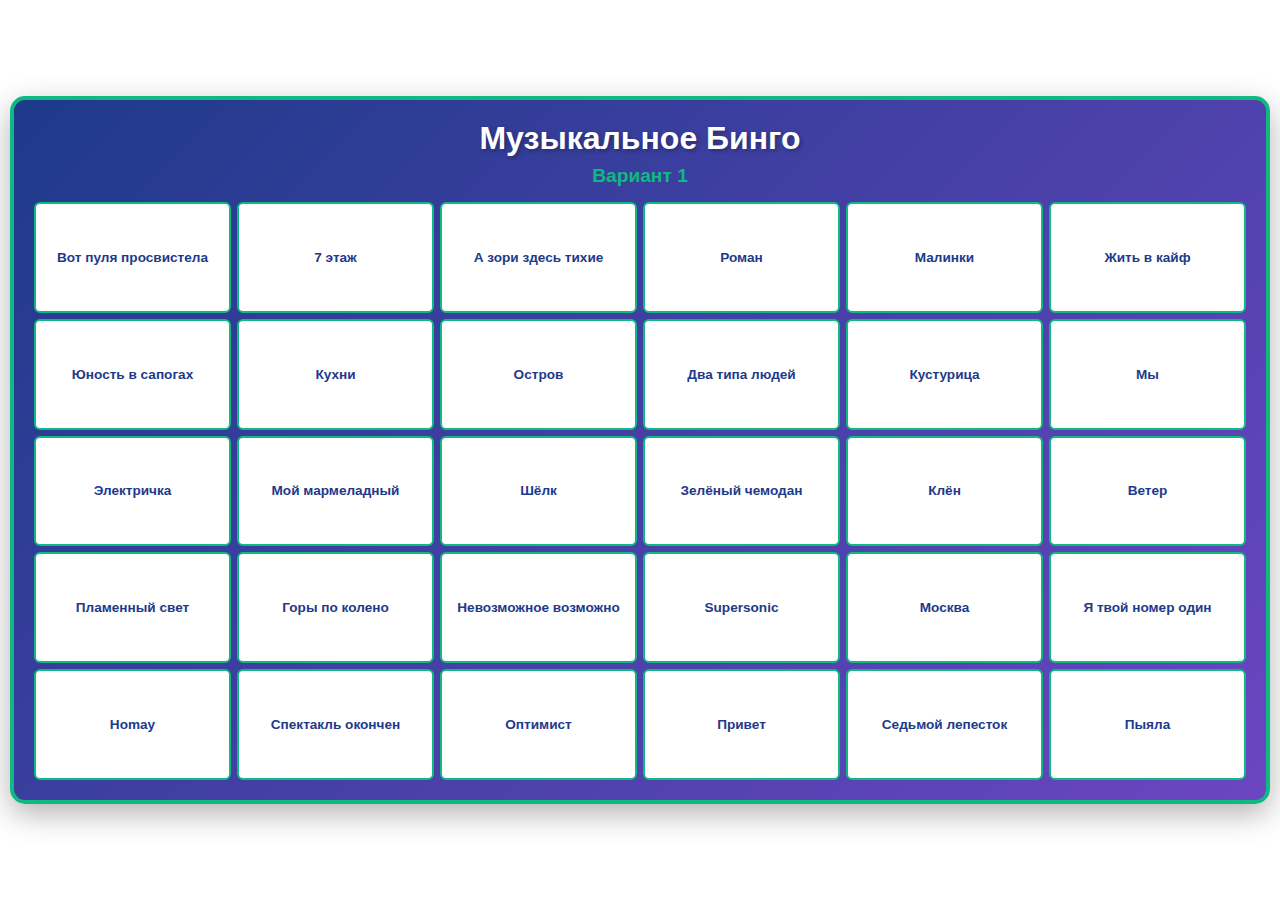
<file: bingo-sheets.html>
<!DOCTYPE html>
<html lang="ru">
<head>
    <meta charset="UTF-8">
    <meta name="viewport" content="width=device-width, initial-scale=1.0">
    <title>Бинго-листы - Музыкальное Бинго</title>
    <link rel="stylesheet" href="styles.css">
    <script src="videolist.js"></script>
    <style>
        @page {
            size: A4 landscape;
            margin: 30;
        }
        
        body {
            background: white;
            padding: 0;
            margin: 0;
            overflow: hidden;
            height: 100vh;
            width: 100vw;
        }
        
        .bingo-sheets-container {
            display: flex;
            flex-direction: column;
            gap: 0;
            padding: 10px;
            height: 100vh;
            width: 100vw;
            box-sizing: border-box;
            justify-content: center;
            align-items: center;
        }
        
        .bingo-sheet.hidden {
            display: none;
        }
        
        .bingo-sheet.visible {
            display: flex;
        }
        
        .bingo-sheet {
            width: calc(100vw - 20px);
            height: calc(100vh - 20px);
            max-width: calc((100vh - 20px) * 16 / 9);
            max-height: calc((100vw - 20px) * 9 / 16);
            aspect-ratio: 16 / 9;
            background: linear-gradient(135deg, var(--school-dark-blue), var(--school-purple));
            border: 4px solid var(--school-green);
            border-radius: 15px;
            padding: 20px;
            box-shadow: 0 10px 30px rgba(0, 0, 0, 0.3);
            display: flex;
            flex-direction: column;
            margin: 0;
            box-sizing: border-box;
        }
        
        .bingo-sheet-header {
            text-align: center;
            margin-bottom: 15px;
            flex-shrink: 0;
        }
        
        .bingo-sheet-header h1 {
            font-size: 2rem;
            color: var(--school-white);
            margin-bottom: 8px;
            text-shadow: 2px 2px 4px rgba(0, 0, 0, 0.3);
        }
        
        .bingo-sheet-number {
            font-size: 1.2rem;
            color: var(--school-green);
            font-weight: bold;
        }
        
        .bingo-grid {
            display: grid;
            grid-template-columns: repeat(6, 1fr);
            grid-template-rows: repeat(5, 1fr);
            gap: 6px;
            flex: 1;
            min-height: 0;
        }
        
        .bingo-cell {
            background: var(--school-white);
            border: 2px solid var(--school-green);
            border-radius: 6px;
            padding: 6px;
            display: flex;
            align-items: center;
            justify-content: center;
            text-align: center;
            font-size: 0.85rem;
            font-weight: 600;
            color: var(--school-dark-blue);
            transition: all 0.2s ease;
            overflow: hidden;
            text-overflow: ellipsis;
        }
        
        .bingo-cell:hover {
            background: var(--school-green);
            color: var(--school-white);
            transform: scale(1.05);
        }
        
        @media print {
            body {
                background: white;
            }
            
            .bingo-sheet {
                page-break-after: always;
                page-break-inside: avoid;
                margin-bottom: 0;
            }
            
            .bingo-sheets-container {
                padding: 0;
                gap: 0;
            }
        }
    </style>
</head>
<body>
    <div class="bingo-sheets-container" id="bingoSheets"></div>
    
    <script>
        let currentSheetIndex = 0;
        const totalSheets = 40;
        let sheets = [];
        
        // Функция для показа конкретного листа
        function showSheet(index) {
            // Скрываем все листы
            sheets.forEach((sheet, i) => {
                if (i === index) {
                    sheet.classList.remove('hidden');
                    sheet.classList.add('visible');
                } else {
                    sheet.classList.add('hidden');
                    sheet.classList.remove('visible');
                }
            });
            
            // Прокручиваем к текущему листу
            sheets[index].scrollIntoView({ behavior: 'smooth', block: 'start' });
        }
        
        // Показать предыдущий лист
        function showPreviousSheet() {
            if (currentSheetIndex > 0) {
                currentSheetIndex--;
                showSheet(currentSheetIndex);
            }
        }
        
        // Показать следующий лист
        function showNextSheet() {
            if (currentSheetIndex < totalSheets - 1) {
                currentSheetIndex++;
                showSheet(currentSheetIndex);
            }
        }
        
        // Обработка клавиатуры
        document.addEventListener('keydown', (e) => {
            if (e.key === 'ArrowLeft') {
                showPreviousSheet();
            } else if (e.key === 'ArrowRight') {
                showNextSheet();
            }
        });
        
        // Функция для парсинга названия песни из имени файла
        function parseSongTitle(fileName) {
            const nameWithoutExt = fileName.replace(/\.[^/.]+$/, '');
            const parts = nameWithoutExt.split('-');
            
            if (parts.length >= 2) {
                const songTitle = parts[1].replace(/_/g, ' ');
                return songTitle;
            }
            return fileName;
        }
        
        // Функция для перемешивания массива (Fisher-Yates)
        function shuffleArray(array) {
            const shuffled = [...array];
            for (let i = shuffled.length - 1; i > 0; i--) {
                const j = Math.floor(Math.random() * (i + 1));
                [shuffled[i], shuffled[j]] = [shuffled[j], shuffled[i]];
            }
            return shuffled;
        }
        
        // Функция для генерации уникального набора песен
        function generateUniqueCombination(allSongs, usedCombinations) {
            let attempts = 0;
            let selectedSongs;
            
            do {
                // Перемешиваем и берем 30 песен
                const shuffled = shuffleArray(allSongs);
                selectedSongs = shuffled.slice(0, 30).sort(); // Сортируем для сравнения
                attempts++;
                
                // Проверяем уникальность по отсортированному массиву
                const combinationKey = selectedSongs.join('|');
                
                if (!usedCombinations.has(combinationKey)) {
                    usedCombinations.add(combinationKey);
                    return shuffled.slice(0, 30); // Возвращаем в исходном порядке
                }
            } while (attempts < 1000); // Защита от бесконечного цикла
            
            // Если не удалось создать уникальный набор, возвращаем любой
            return shuffleArray(allSongs).slice(0, 30);
        }
        
        // Создание бинго-листов
        function createBingoSheets() {
            const container = document.getElementById('bingoSheets');
            
            // Получаем список всех песен
            const allSongs = [];
            for (let i = 1; i <= 40; i++) {
                if (VIDEO_LIST[i]) {
                    const songTitle = parseSongTitle(VIDEO_LIST[i]);
                    allSongs.push(songTitle);
                }
            }
            
            // Множество для отслеживания использованных комбинаций
            const usedCombinations = new Set();
            
            // Создаем 40 разных вариантов
            for (let sheetNum = 1; sheetNum <= 40; sheetNum++) {
                // Генерируем уникальный набор из 30 песен
                const selectedSongs = generateUniqueCombination(allSongs, usedCombinations);
                
                // Создаем лист
                const sheet = document.createElement('div');
                sheet.className = 'bingo-sheet';
                
                const header = document.createElement('div');
                header.className = 'bingo-sheet-header';
                header.innerHTML = `
                    <h1>Музыкальное Бинго</h1>
                    <div class="bingo-sheet-number">Вариант ${sheetNum}</div>
                `;
                
                const grid = document.createElement('div');
                grid.className = 'bingo-grid';
                
                // Создаем 30 ячеек (6 колонок x 5 строк)
                for (let i = 0; i < 30; i++) {
                    const cell = document.createElement('div');
                    cell.className = 'bingo-cell';
                    cell.textContent = selectedSongs[i] || '';
                    grid.appendChild(cell);
                }
                
                sheet.appendChild(header);
                sheet.appendChild(grid);
                container.appendChild(sheet);
                sheets.push(sheet);
            }
            
            // Показываем первый лист
            showSheet(0);
        }
        
        // Запускаем создание листов после загрузки
        if (typeof VIDEO_LIST !== 'undefined') {
            createBingoSheets();
        } else {
            window.addEventListener('load', () => {
                if (typeof VIDEO_LIST !== 'undefined') {
                    createBingoSheets();
                }
            });
        }
    </script>
</body>
</html>
</file>
<file: styles.css>
* {
    margin: 0;
    padding: 0;
    box-sizing: border-box;
}

:root {
    --school-purple: #6B46C1;
    --school-green: #10B981;
    --school-dark-blue: #1E3A8A;
    --school-white: #FFFFFF;
    --card-bg: rgba(107, 70, 193, 0.1);
    --card-border: rgba(107, 70, 193, 0.3);
    --hover-shadow: 0 8px 32px rgba(107, 70, 193, 0.4);
}

body {
    font-family: 'Segoe UI', Tahoma, Geneva, Verdana, sans-serif;
    background: linear-gradient(135deg, var(--school-dark-blue) 0%, var(--school-purple) 50%, var(--school-dark-blue) 100%);
    height: 100vh;
    width: 100vw;
    padding: 0;
    margin: 0;
    overflow: hidden;
    color: var(--school-white);
}

.container {
    height: 100vh;
    width: 100vw;
    display: flex;
    flex-direction: column;
    padding: 10px;
    box-sizing: border-box;
}

header {
    padding: 10px 20px;
    background: rgba(255, 255, 255, 0.1);
    backdrop-filter: blur(10px);
    border-radius: 10px;
    border: 2px solid var(--card-border);
    margin-bottom: 10px;
    flex-shrink: 0;
}

.header-content {
    display: flex;
    align-items: center;
    justify-content: center;
    gap: 15px;
}

.school-logo {
    height: 50px;
    width: auto;
    object-fit: contain;
}

header h1 {
    font-size: 2.5rem;
    margin: 0;
    background: linear-gradient(45deg, var(--school-green), var(--school-white));
    -webkit-background-clip: text;
    -webkit-text-fill-color: transparent;
    background-clip: text;
    text-shadow: 0 2px 10px rgba(16, 185, 129, 0.3);
    font-weight: bold;
}

.bingo-grid {
    display: grid;
    grid-template-columns: repeat(8, 1fr);
    grid-template-rows: repeat(5, 1fr);
    gap: 8px;
    flex: 1;
    min-height: 0;
}

.bingo-card {
    background: var(--card-bg);
    border: 2px solid var(--card-border);
    border-radius: 8px;
    cursor: pointer;
    transition: all 0.3s ease;
    display: flex;
    flex-direction: column;
    align-items: center;
    justify-content: center;
    position: relative;
    overflow: hidden;
    backdrop-filter: blur(5px);
    min-height: 0;
}

.bingo-card::before {
    content: '';
    position: absolute;
    top: 0;
    left: 0;
    right: 0;
    bottom: 0;
    background: linear-gradient(135deg, 
        rgba(107, 70, 193, 0.2) 0%, 
        rgba(16, 185, 129, 0.2) 50%, 
        rgba(30, 58, 138, 0.2) 100%);
    opacity: 0;
    transition: opacity 0.3s ease;
}

.bingo-card:hover {
    transform: translateY(-5px) scale(1.02);
    border-color: var(--school-green);
    box-shadow: var(--hover-shadow);
}

.bingo-card:hover::before {
    opacity: 1;
}

.bingo-card.inactive {
    opacity: 0;
    pointer-events: none;
    cursor: default;
}

.bingo-card.inactive:hover {
    transform: none;
    border-color: var(--card-border);
    box-shadow: none;
}

.card-number {
    font-size: 1.2rem;
    font-weight: bold;
    color: var(--school-white);
    z-index: 1;
    text-shadow: 2px 2px 4px rgba(0, 0, 0, 0.5);
    position: absolute;
    top: 50%;
    left: 50%;
    transform: translate(-50%, -50%);
    background: rgba(0, 0, 0, 0.6);
    padding: 5px 10px;
    border-radius: 5px;
}

.card-preview {
    width: 100%;
    height: 100%;
    object-fit: cover;
    border-radius: 12px;
    display: none;
}

.bingo-card.has-video .card-preview {
    display: block;
}

.bingo-card.has-video .card-number {
    position: absolute;
    top: 50%;
    left: 50%;
    transform: translate(-50%, -50%);
    background: rgba(0, 0, 0, 0.7);
    padding: 5px 10px;
    border-radius: 5px;
    font-size: 1rem;
    z-index: 2;
}

/* Modal Styles */
.modal {
    display: none;
    position: fixed;
    top: 0;
    left: 0;
    width: 100%;
    height: 100%;
    background: rgba(0, 0, 0, 0.9);
    z-index: 1000;
    animation: fadeIn 0.3s ease;
}

.modal.active {
    display: flex;
    align-items: center;
    justify-content: center;
}

@keyframes fadeIn {
    from {
        opacity: 0;
    }
    to {
        opacity: 1;
    }
}

.modal-content {
    position: relative;
    width: 90%;
    max-width: 1200px;
    max-height: 95vh;
    background: linear-gradient(135deg, var(--school-dark-blue), var(--school-purple));
    border-radius: 20px;
    padding: 15px;
    border: 3px solid var(--school-green);
    box-shadow: 0 20px 60px rgba(0, 0, 0, 0.5);
    animation: slideIn 0.3s ease;
    display: flex;
    flex-direction: column;
    overflow: hidden;
}

@keyframes slideIn {
    from {
        transform: scale(0.8);
        opacity: 0;
    }
    to {
        transform: scale(1);
        opacity: 1;
    }
}

.close-btn {
    position: absolute;
    top: 15px;
    right: 15px;
    background: var(--school-green);
    color: var(--school-white);
    border: none;
    width: 40px;
    height: 40px;
    border-radius: 50%;
    font-size: 24px;
    cursor: pointer;
    z-index: 1001;
    transition: all 0.3s ease;
    display: flex;
    align-items: center;
    justify-content: center;
}

.close-btn:hover {
    background: var(--school-purple);
    transform: rotate(90deg);
}


.video-container {
    width: 100%;
    position: relative;
    border-radius: 15px;
    overflow: hidden;
    background: rgba(0, 0, 0, 0.3);
    display: flex;
    flex-direction: column;
    flex: 1;
    min-height: 0;
}

.video-container > video {
    flex-shrink: 0;
}

#cardVideo {
    width: 100%;
    aspect-ratio: 4 / 3;
    display: none;
    background: #000;
    object-fit: contain;
    max-height: calc(95vh - 200px);
}

#cardVideo.active {
    display: block;
}

.video-info {
    padding: 20px;
    background: var(--school-white);
    text-align: center;
    border-radius: 0 0 15px 15px;
    box-shadow: 0 -2px 10px rgba(0, 0, 0, 0.1);
    flex-shrink: 0;
    min-height: 100px;
    display: flex;
    flex-direction: column;
    justify-content: center;
}

.song-title {
    font-size: 2.5rem;
    font-weight: bold;
    color: var(--school-dark-blue);
    margin-bottom: 10px;
    line-height: 1.2;
}

.song-artist {
    font-size: 1.8rem;
    color: var(--school-purple);
    font-weight: 600;
    line-height: 1.2;
}

.upload-area {
    width: 100%;
    height: 100%;
    min-height: 500px;
    display: flex;
    align-items: center;
    justify-content: center;
    cursor: pointer;
    border: 3px dashed var(--school-green);
    border-radius: 15px;
    transition: all 0.3s ease;
    background: rgba(16, 185, 129, 0.1);
}

.upload-area:hover {
    background: rgba(16, 185, 129, 0.2);
    border-color: var(--school-white);
}

.upload-area.hidden {
    display: none;
}

.upload-text {
    text-align: center;
}

.upload-text p {
    font-size: 1.5rem;
    margin-bottom: 10px;
    color: var(--school-white);
}

.upload-hint {
    font-size: 1rem;
    color: var(--school-green);
    opacity: 0.8;
}

/* Responsive Design */
@media (max-width: 768px) {
    header h1 {
        font-size: 2rem;
    }
    
    .bingo-grid {
        grid-template-columns: repeat(auto-fill, minmax(150px, 1fr));
        gap: 15px;
    }
    
    .modal-content {
        width: 95%;
        padding: 15px;
    }
    
    .video-container,
    #cardVideo,
    .upload-area {
        min-height: 300px;
    }
}
</file>
